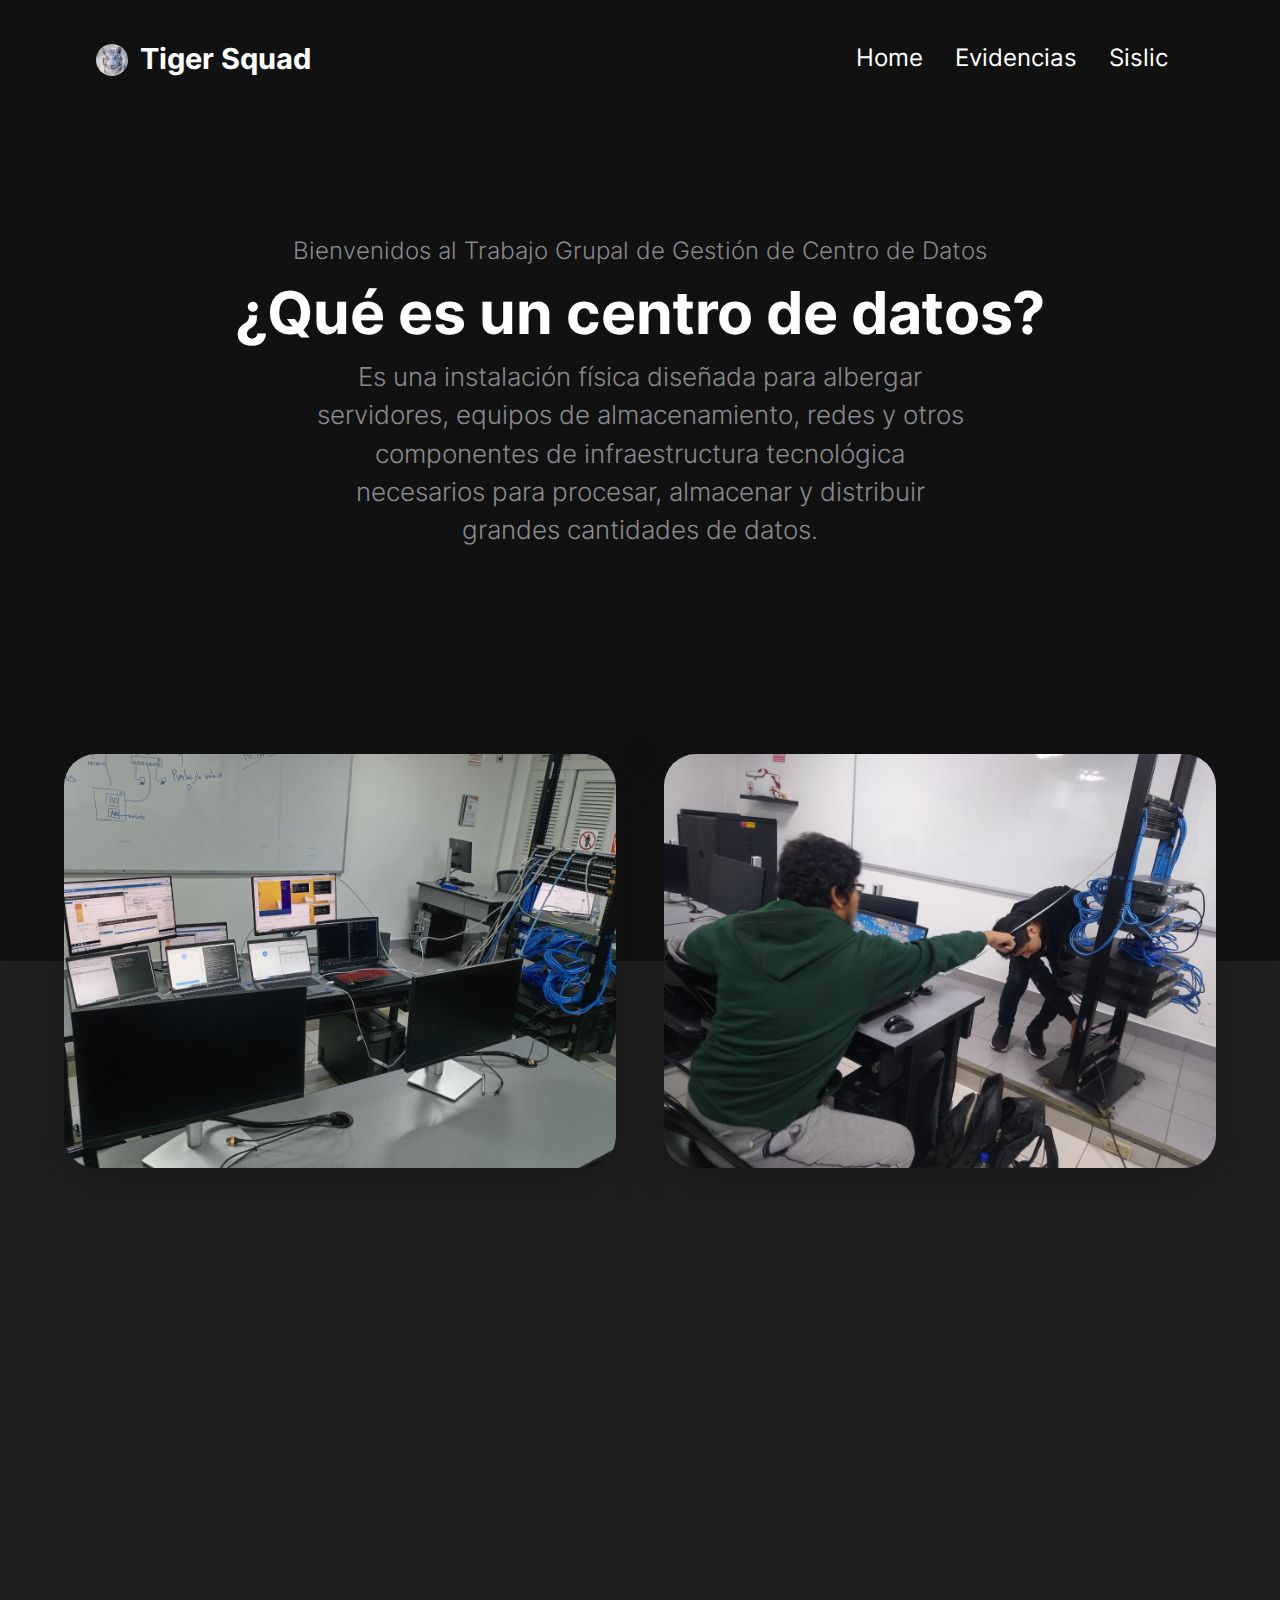
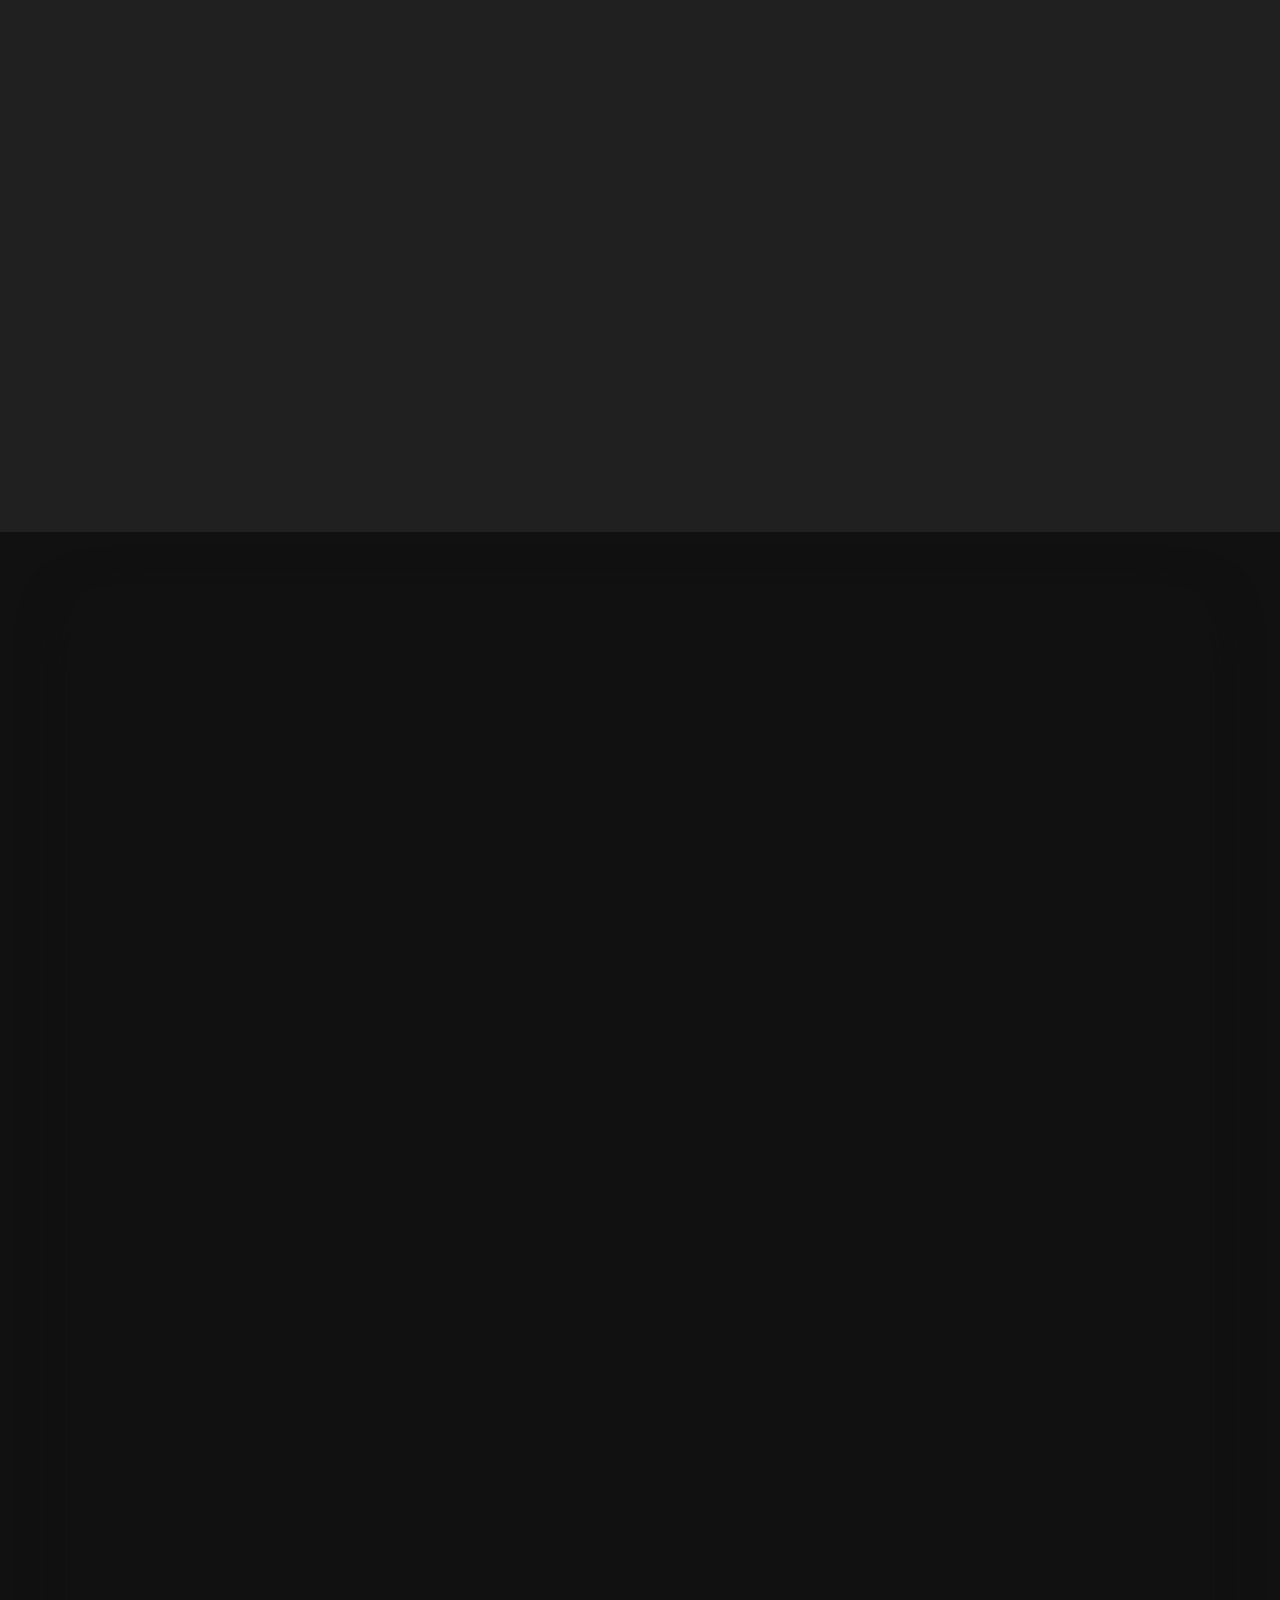
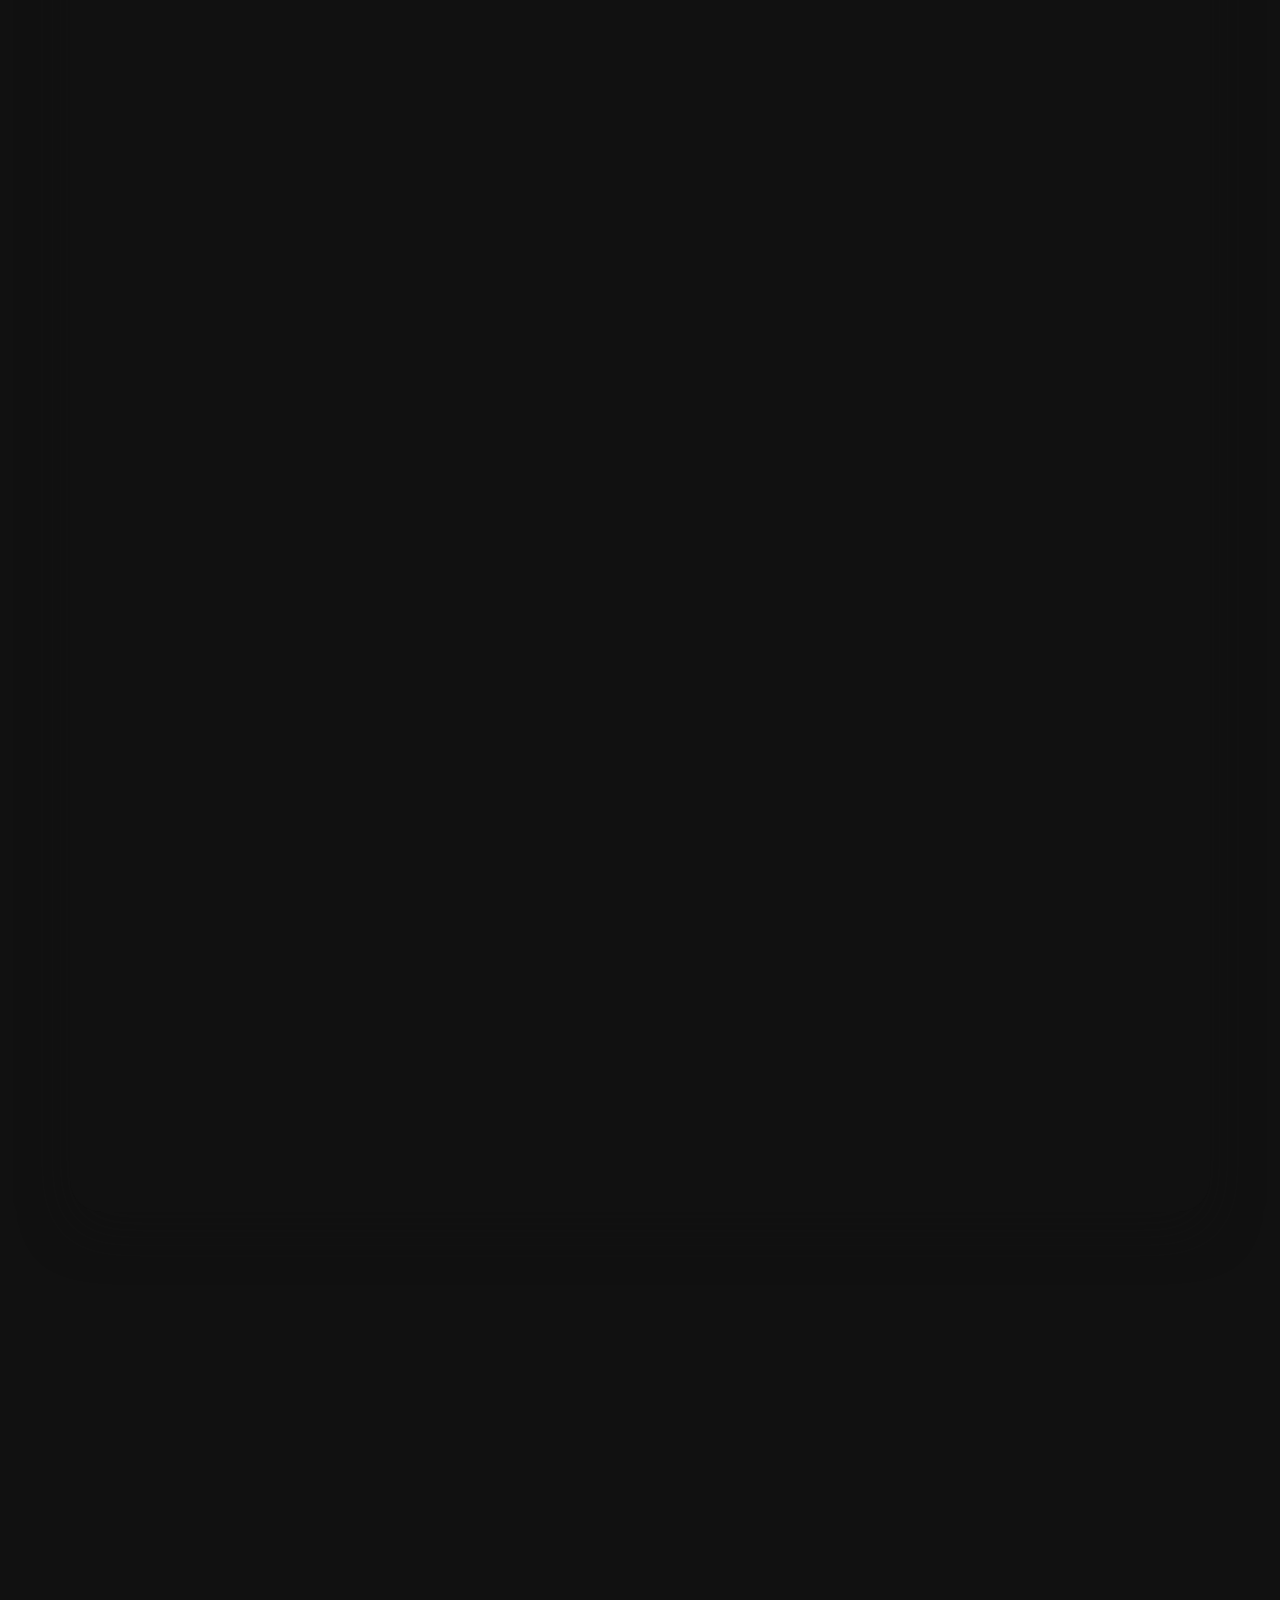
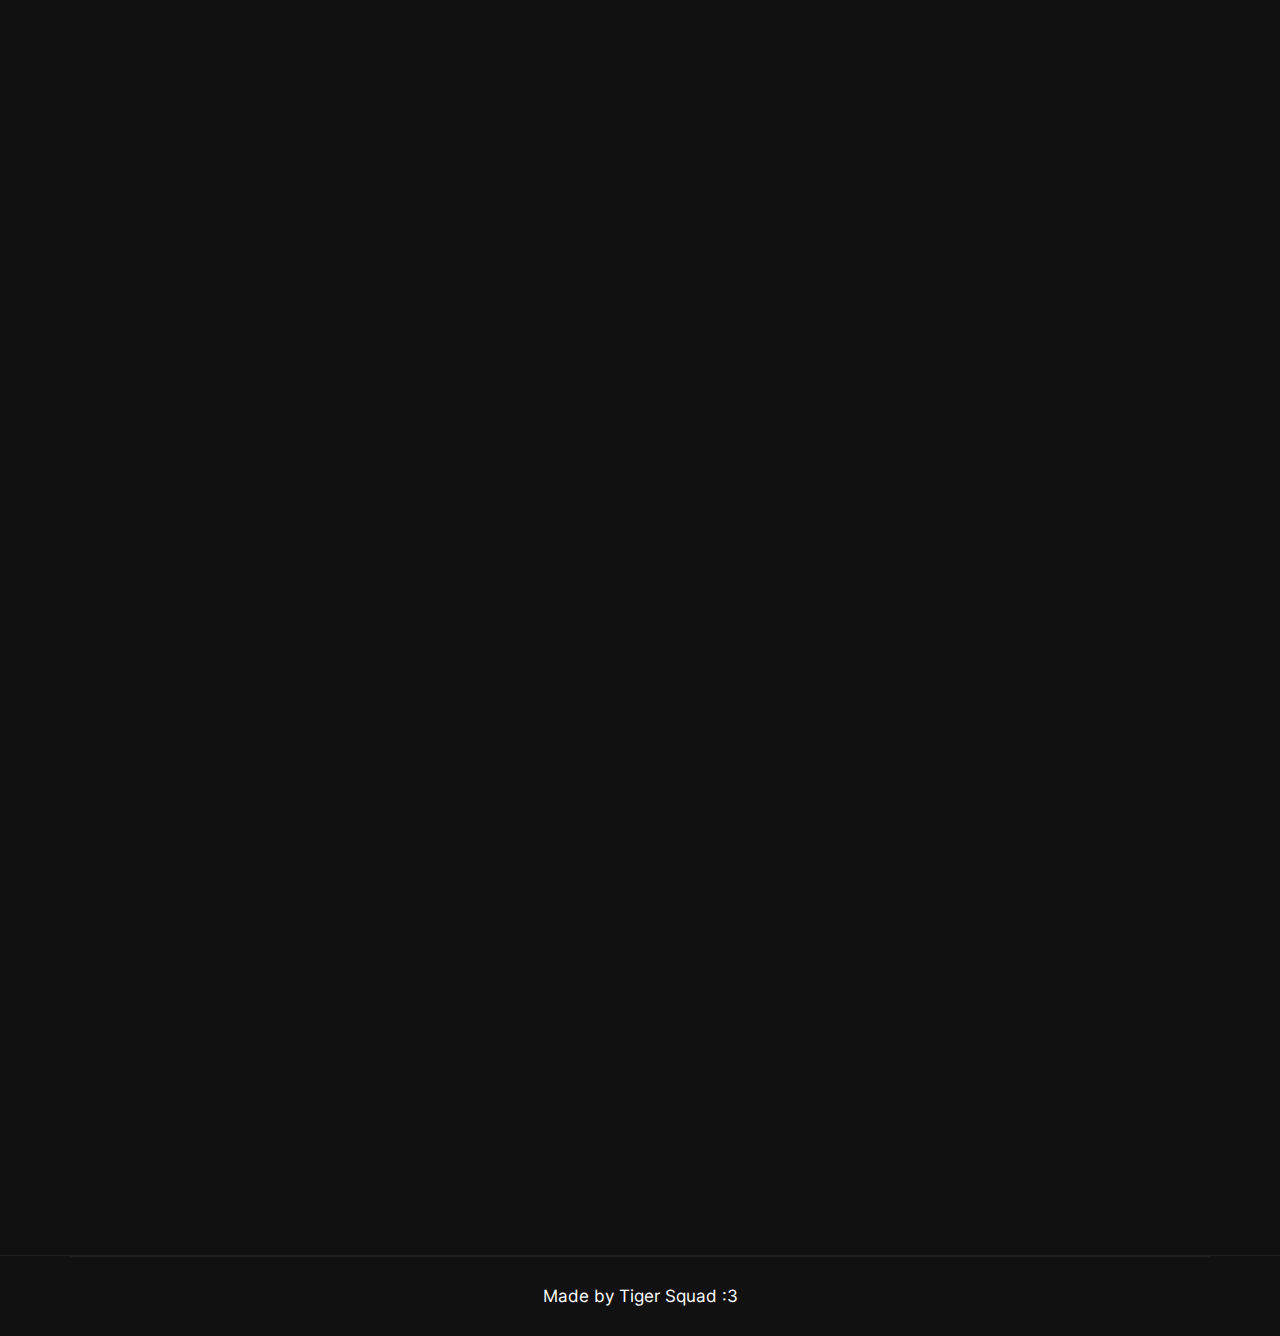
<file: index.html>
<!doctype html>
<html class="h-100" lang="en">

  <head>
      <meta charset="utf-8">
  <meta name="viewport" content="width=device-width,initial-scale=1,shrink-to-fit=no">
  <meta name="description" content="A well made and handcrafted Bootstrap 5 template">
  <link rel="apple-touch-icon" sizes="180x180" href="img/apple-touch-icon.png">
  <link rel="icon" type="image/png" sizes="32x32" href="img/favicon-32x32.png">
  <link rel="icon" type="image/png" sizes="16x16" href="img/favicon-16x16.png">
  <link rel="icon" type="image/png" sizes="96x96" href="img/favicon.png">
  <meta name="author" content="Holger Koenemann">
  <meta name="generator" content="Eleventy v2.0.0">
  <meta name="HandheldFriendly" content="true">
  <title>Tiger Squad</title>
  <link rel="stylesheet" href="css/theme.min.css">

   <style>

/* inter-300 - latin */
@font-face {
  font-family: 'Inter';
  font-style: normal;
  font-weight: 300;
  font-display: swap;
  src: local(''),
       url('fonts/inter-v12-latin-300.woff2') format('woff2'), /* Chrome 26+, Opera 23+, Firefox 39+ */
       url('fonts/inter-v12-latin-300.woff') format('woff'); /* Chrome 6+, Firefox 3.6+, IE 9+, Safari 5.1+ */
}

/* inter-400 - latin */
@font-face {
  font-family: 'Inter';
  font-style: normal;
  font-weight: 400;
  font-display: swap;
  src: local(''),
       url('fonts/inter-v12-latin-regular.woff2') format('woff2'), /* Chrome 26+, Opera 23+, Firefox 39+ */
       url('fonts/inter-v12-latin-regular.woff') format('woff'); /* Chrome 6+, Firefox 3.6+, IE 9+, Safari 5.1+ */
}

@font-face {
  font-family: 'Inter';
  font-style: normal;
  font-weight: 500;
  font-display: swap;
  src: local(''),
       url('fonts/inter-v12-latin-500.woff2') format('woff2'), /* Chrome 26+, Opera 23+, Firefox 39+ */
       url('fonts/inter-v12-latin-500.woff') format('woff'); /* Chrome 6+, Firefox 3.6+, IE 9+, Safari 5.1+ */
}
@font-face {
  font-family: 'Inter';
  font-style: normal;
  font-weight: 700;
  font-display: swap;
  src: local(''),
       url('fonts/inter-v12-latin-700.woff2') format('woff2'), /* Chrome 26+, Opera 23+, Firefox 39+ */
       url('fonts/inter-v12-latin-700.woff') format('woff'); /* Chrome 6+, Firefox 3.6+, IE 9+, Safari 5.1+ */
}

</style>


  </head>

  <body class="bg-black text-white mt-0" data-bs-spy="scroll" data-bs-target="#navScroll">

    <nav id="navScroll" class="navbar navbar-dark bg-black fixed-top px-vw-5" tabindex="0">
  <div class="container">
    <a class="navbar-brand pe-md-4 fs-4 col-12 col-md-auto text-center" href="index.html">
      <img src="img/logo.jpg" style="margin-bottom: 4px;" width="32" height="32" alt="abstract image" class="img-fluid position-relative rounded-5 shadow" alt="">

  <span class="ms-md-1 mt-1 fw-bolder me-md-5">Tiger Squad</span>
</a>

      <ul class="navbar-nav mx-left mb-2 mb-lg-0 list-group list-group-horizontal">
      <li class="nav-item">
  <a class="nav-link fs-5" href="home.html" aria-label="Homepage">
    Home
  </a>
</li>
<li class="nav-item">
  <a class="nav-link fs-5" href="content.html" aria-label="A sample content page">
    Evidencias
  </a>
</li>
<li class="nav-item">
  <a class="nav-link fs-5" href="system.html" aria-label="A system message page">
    Sislic
  </a>
</li>

    </ul>
</div>
</nav>

    <main>
      <div class="w-100 overflow-hidden position-relative bg-black text-white" data-aos="fade">
  <div class="position-absolute w-100 h-100 bg-black opacity-75 top-0 start-0"></div>
  <div class="container py-vh-4 position-relative mt-5 px-vw-5 text-center">
  <div class="row d-flex align-items-center justify-content-center py-vh-5">
    <div class="col-12 col-xl-10">
      <span class="h5 text-secondary fw-lighter">Bienvenidos al Trabajo Grupal de Gestión de Centro de Datos</span>
      <h1 class="display-huge mt-3 mb-3 lh-1">¿Qué es un centro de datos?</h1>
    </div>
    <div class="col-12 col-xl-8">
      <p class="lead text-secondary">Es una instalación física diseñada para albergar servidores, equipos de almacenamiento, redes y otros componentes de infraestructura tecnológica necesarios para procesar, almacenar y distribuir grandes cantidades de datos.</p>
    </div>
    <div class="col-12 text-center">
    </div>
  </div>
</div>

</div>

<div class="w-100 position-relative bg-black text-white bg-cover d-flex align-items-center">
  <div class="container-fluid px-vw-5">
    <div class="position-absolute w-100 h-50 bg-dark bottom-0 start-0"></div>
    <div class="row d-flex align-items-center position-relative justify-content-center px-0 g-5">
      <div class="col-12 col-lg-6">
        <img src="img/home.jpeg" width="2280" height="1732" alt="abstract image" class="img-fluid position-relative rounded-5 shadow" data-aos="fade-up">
      </div>
      <div class="col-12 col-lg-6">
        <img src="img/home_2.jpeg" width="2280" height="1732" alt="abstract image" class="img-fluid position-relative rounded-5 shadow" data-aos="fade-up">
      </div>
    </div>
  </div>
</div>
<div class="bg-dark">
  <div class="container px-vw-5 py-vh-5">
    <div class="row d-flex align-items-center">
      <div class="col-12 col-lg-6 text-lg-end" data-aos="fade-right">
        <img src="img/home_3.jpeg" width="2280" height="1732" alt="abstract image" class="img-fluid position-relative rounded-5 shadow" data-aos="fade-up">
        <img src="img/home_4.jpg" style="margin-top: 80px;" width="2280" height="1732" alt="abstract image" class="img-fluid position-relative rounded-5 shadow" data-aos="fade-up">
      </div>
      
      <div class="col-12 col-lg-5" data-aos="fade-left">
        <h3 class="pt-5">Función principal:</h3>
        <p class="text-secondary">Los centros de datos están diseñados para albergar y administrar los sistemas y equipos necesarios para procesar y almacenar datos. Son el núcleo de la infraestructura tecnológica que respalda operaciones empresariales, servicios en línea, aplicaciones web, servicios en la nube y más.<br> </p>
    <h3 class="border-top border-secondary pt-5 mt-5">Diseño y arquitectura:</h3>
    <p class="text-secondary">Los centros de datos están diseñados con consideraciones especiales para garantizar su funcionamiento óptimo. Esto incluye el diseño de la infraestructura eléctrica, sistemas de enfriamiento, distribución de cableado, gestión de energía, sistemas de seguridad física y protección contra incendios, entre otros aspectos.<br> </p>
      </div>
    </div>
  </div>
</div>

<div class="bg-black py-vh-3">
  <div class="container bg-black px-vw-5 py-vh-3 rounded-5 shadow">

  <div class="row gx-5">
    <div class="col-12 col-md-6">
      <div class="card bg-transparent mb-5" data-aos="zoom-in-up">
        <div class="bg-dark shadow rounded-5 p-0">
          <img src="img/escabilidad.jpg" width="582" height="327" alt="abstract image" class="img-fluid rounded-5 no-bottom-radius" loading="lazy">
          <div class="p-5">
            <h2 class="fw-lighter">Escalable</h2>
            <p class="pb-4 text-secondary">Los centros de datos son el punto central para la conectividad de red. Suelen contar con redes internas de alta velocidad, así como conexiones a proveedores de servicios de Internet para garantizar una conectividad confiable y rápida.</p>
          </div>
        </div>
      </div>

      <div class="card bg-transparent" data-aos="zoom-in-up">
        <div class="bg-dark shadow rounded-5 p-0">
          <img src="img/confiable.jpg" width="582" height="442" alt="abstract image" class="img-fluid rounded-5 no-bottom-radius" loading="lazy">
          <div class="p-5">
            <h2 class="fw-lighter">Confiable</h2>
            <p class="pb-4 text-secondary">Un centro de datos confiable está diseñado para minimizar el tiempo de inactividad no planificado, utilizando fuentes de energía redundantes, sistemas de respaldo de baterías y generadores de energía de emergencia.</p>
          </div>
        </div>
      </div>
    </div>
    <div class="col-12 col-md-6">
      <div class="p-5 pt-0 mt-5" data-aos="fade">
        <span class="h5 text-secondary fw-lighter">Características</span>
        <h2 class="display-4">Entre las características que debe tener un centro de datos</h2>
      </div>
      <div class="card bg-transparent mb-5 mt-5" data-aos="zoom-in-up">
        <div class="bg-dark shadow rounded-5 p-0">
          <img src="img/modularidad.jpg" width="582" height="390" alt="abstract image" class="img-fluid rounded-5 no-bottom-radius" loading="lazy">
          <div class="p-5">
            <h2 class="fw-lighter">Modular</h2>
            <p class="pb-4 text-secondary">La modularidad se refiere a la capacidad de dividir y organizar un centro de datos en módulos más pequeños y manejables. Esto permite una mayor flexibilidad y facilidad para realizar actualizaciones, cambios o reparaciones en secciones específicas sin afectar la funcionalidad de todo el centro de datos.</p>
          </div>
        </div>
      </div>

      <div class="card bg-transparent" data-aos="zoom-in-up">
        <div class="bg-dark shadow rounded-5 p-0">
          <img src="img/ordenado.jpg" width="582" height="327" alt="abstract image" class="img-fluid rounded-5 no-bottom-radius" loading="lazy">
          <div class="p-5">
            <h2 class="fw-lighter">Ordenado</h2>
            <p class="pb-4 text-secondary">Un centro de datos ordenado tiene un diseño lógico y limpio, con una gestión adecuada de cables y una disposición estructurada de los componentes. Esto no solo facilita la identificación y el acceso rápido a los equipos, sino que también mejora el flujo de aire y la eficiencia del sistema de enfriamiento.</p>
          </div>
        </div>
      </div>
    </div>
  </div>

</div>

</div>


<div class="container-fluid px-vw-5 position-relative" data-aos="fade">
<div class="position-absolute w-100 h-50 bg-black top-0 start-0"></div>
<div class="position-relative py-vh-5 bg-cover bg-center rounded-5" style="background-image: url(img/webp/abstract12.webp)">
  <div class="container bg-black px-vw-5 py-vh-3 rounded-5 shadow">
  <div class="row d-flex align-items-center">

  <div class="col-6 d-flex align-items-center bg-dark shadow rounded-5 p-0" data-aos="zoom-in-up">
    <div class="row d-flex justify-content-center">
      <div class="col-12" style="text-align: center;">
    <img src="img/home_5.jpeg" width="384" height="457" alt="our CEO with some nice numbers" class="img-fluid rounded-5" loading="lazy">
  </div>
  <div class="col-12 col-lg-10 col-xl-8 text-center my-5">
    <p class="lead border-bottom pb-4 border-secondary">Los niveles TIER son una serie de estándares definidos por el Uptime Institute para evaluar y clasificar la confiabilidad y la disponibilidad de un centro de datos. Estos niveles TIER proporcionan una forma de medir y comparar la infraestructura de un centro de datos en términos de su capacidad para mantener la operación continua y minimizar el tiempo de inactividad no planificado.
    </p>
    <a href="https://www.tier4.com.mx/como-disenar-y-construir-un-centro-de-datos/#" class="link-fancy link-fancy-light" target="_blank">Página Tier4</a>
</div>
</div>
</div>
  <div class="col-5 offset-1">
    <h2 class="display-huge fw-bolder" data-aos="zoom-in-left">Tier I</h2>
<p class="h4 fw-lighter text-secondary">
  Garantiza un 99.671% de disponibilidad. Está orientado a entornos pequeños como oficinas.
</p>

<h2 class="display-huge fw-bolder border-top border-secondary pt-5 mt-5" data-aos="zoom-in-left">Tier II</h2>
<p class="h4 fw-lighter text-secondary">
  Garantiza un 99.971% de disponibilidad. Esto implica una mejor protección frente a interrupciones críticas.
</p>
<h2 class="display-huge fw-bolder border-top border-secondary pt-5 mt-5" data-aos="zoom-in-left">Tier III</h2>
<p class="h4 fw-lighter text-secondary">
  Garantiza un 99.982% de disponibilidad. Cuenta con componentes redundantes.
</p>
<h2 class="display-huge fw-bolder border-top border-secondary pt-5 mt-5" data-aos="zoom-in-left">Tier IV</h2>
<p class="h4 fw-lighter text-secondary">
  Garantiza un 99.995% de disponibilidad. Permite hacer labores de mantenimiento y reparación sin necesidad de detener el servicio.
</p>
</div>
  </div>
</div>

</div>
</div>


    </main>

<footer class="bg-black border-top border-dark" style="margin-top: 30px;">
  <div class="container text-center small py-vh-2 border-top border-dark">Made by Tiger Squad :3
  </div>
</footer>








<script src="js/bootstrap.bundle.min.js"></script>
<script src="js/aos.js"></script>
<script>
AOS.init({
 duration: 800, // values from 0 to 3000, with step 50ms
});
</script>
<script>
  let scrollpos = window.scrollY
  const header = document.querySelector(".navbar")
  const header_height = header.offsetHeight

  const add_class_on_scroll = () => header.classList.add("scrolled", "shadow-sm")
  const remove_class_on_scroll = () => header.classList.remove("scrolled", "shadow-sm")

  window.addEventListener('scroll', function() {
    scrollpos = window.scrollY;

    if (scrollpos >= header_height) { add_class_on_scroll() }
    else { remove_class_on_scroll() }

    console.log(scrollpos)
  })
</script>

  </body>
</html>
</file>
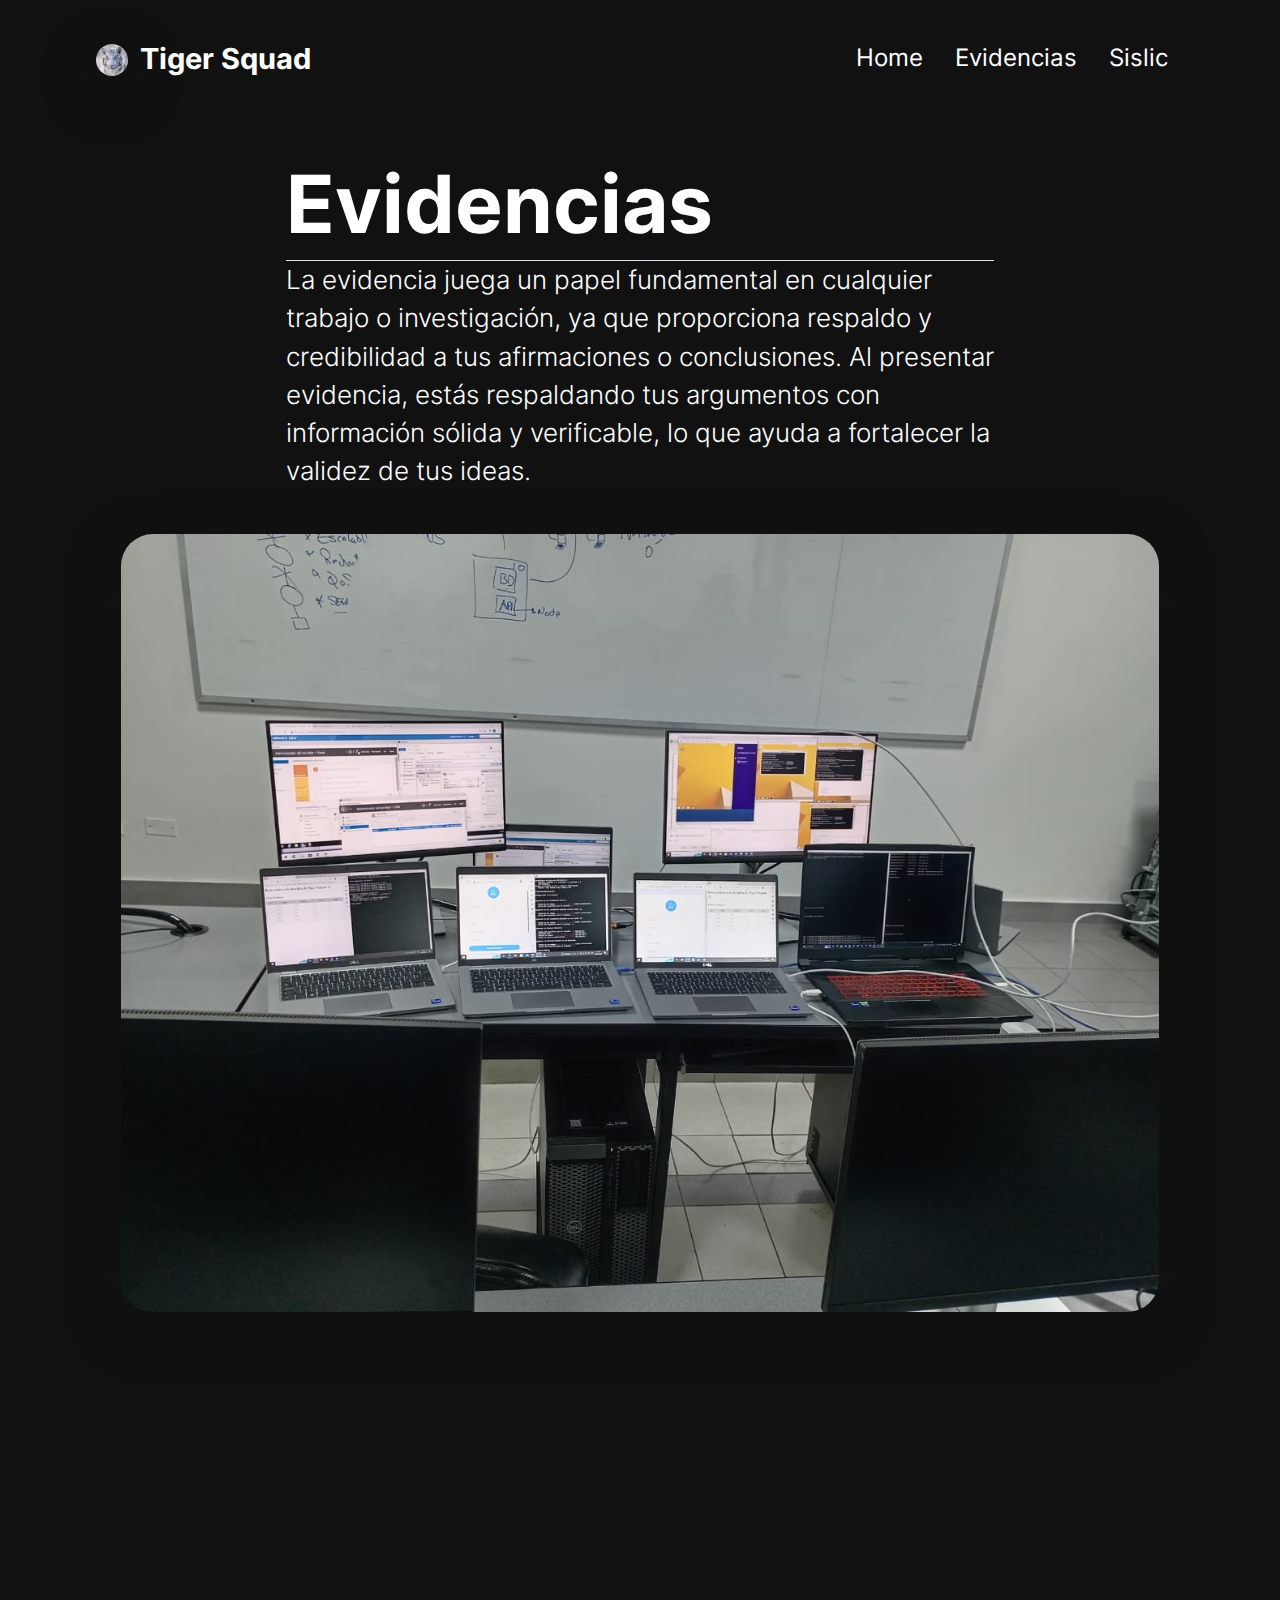
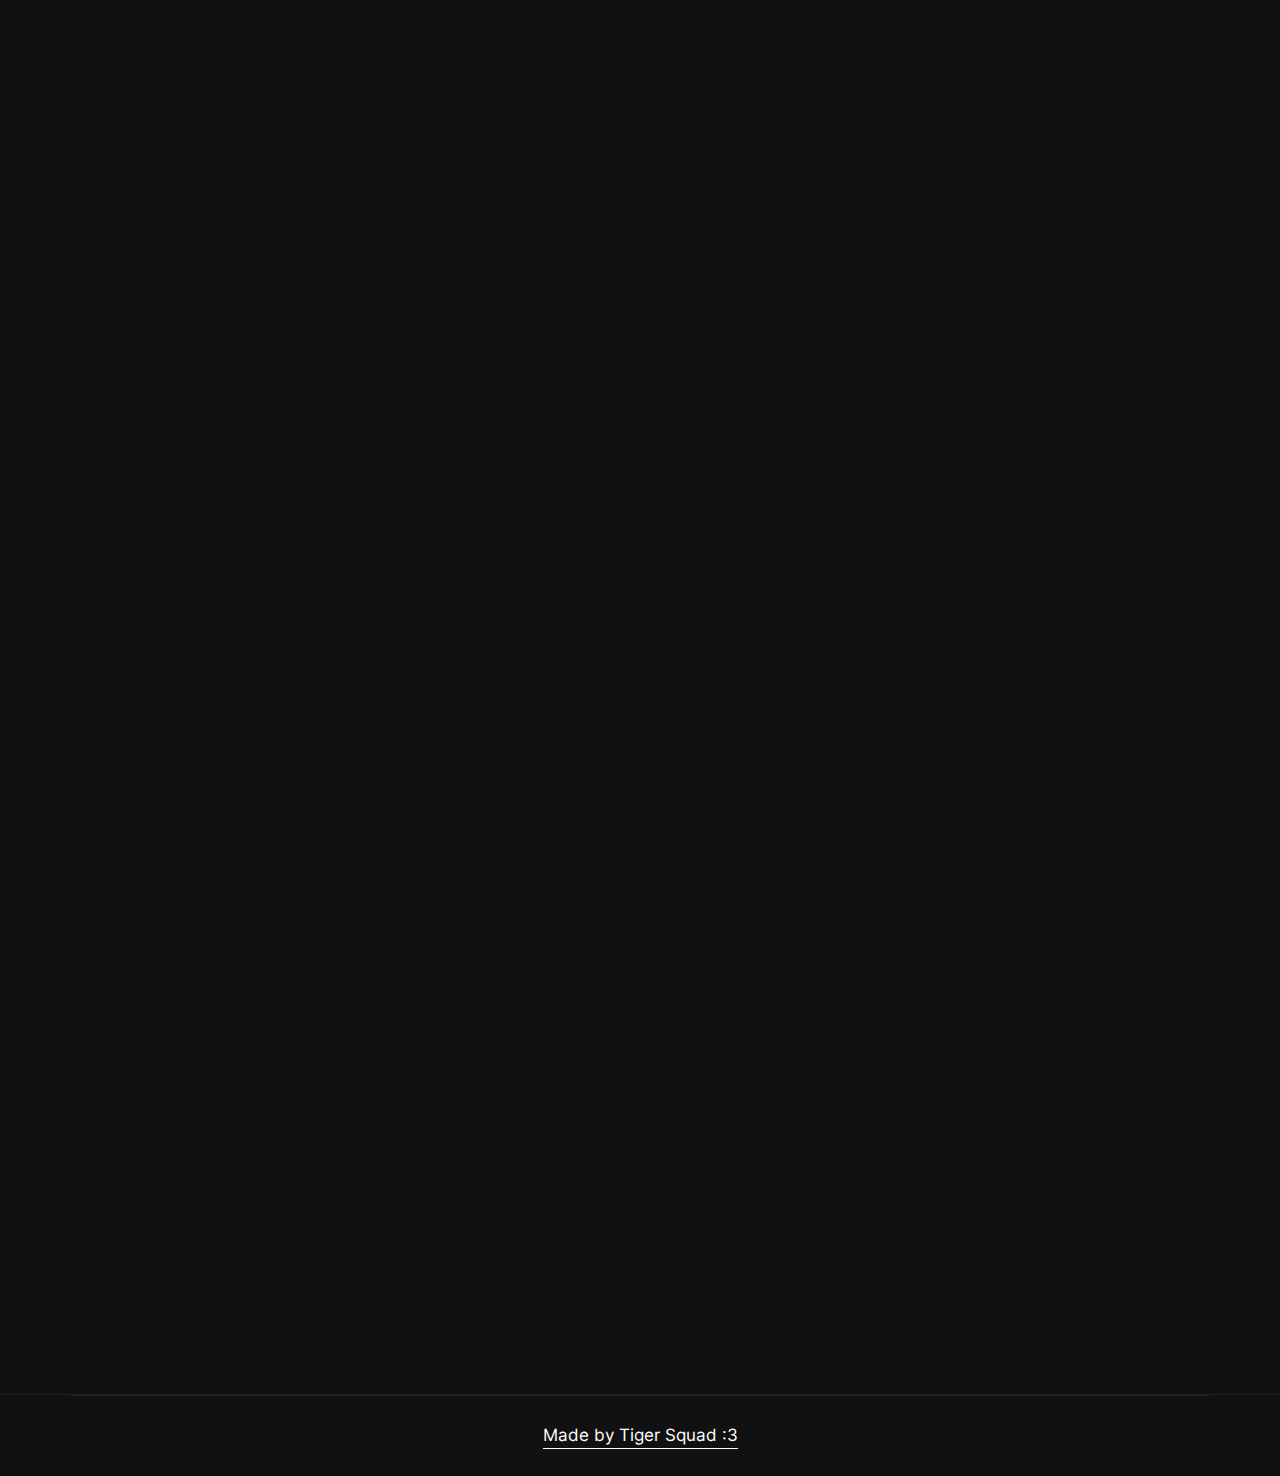
<file: content.html>
<!doctype html>
<html class="h-100" lang="en">

  <head>
      <meta charset="utf-8">
  <meta name="viewport" content="width=device-width,initial-scale=1,shrink-to-fit=no">
  <meta name="description" content="A well made and handcrafted Bootstrap 5 template">
  <link rel="apple-touch-icon" sizes="180x180" href="img/apple-touch-icon.png">
  <link rel="icon" type="image/png" sizes="32x32" href="img/favicon-32x32.png">
  <link rel="icon" type="image/png" sizes="16x16" href="img/favicon-16x16.png">
  <link rel="icon" type="image/png" sizes="96x96" href="img/favicon.png">
  <meta name="author" content="Holger Koenemann">
  <meta name="generator" content="Eleventy v2.0.0">
  <meta name="HandheldFriendly" content="true">
  <title>About</title>
  <link rel="stylesheet" href="css/theme.min.css">

   <style>

/* inter-300 - latin */
@font-face {
  font-family: 'Inter';
  font-style: normal;
  font-weight: 300;
  font-display: swap;
  src: local(''),
       url('fonts/inter-v12-latin-300.woff2') format('woff2'), /* Chrome 26+, Opera 23+, Firefox 39+ */
       url('fonts/inter-v12-latin-300.woff') format('woff'); /* Chrome 6+, Firefox 3.6+, IE 9+, Safari 5.1+ */
}

/* inter-400 - latin */
@font-face {
  font-family: 'Inter';
  font-style: normal;
  font-weight: 400;
  font-display: swap;
  src: local(''),
       url('fonts/inter-v12-latin-regular.woff2') format('woff2'), /* Chrome 26+, Opera 23+, Firefox 39+ */
       url('fonts/inter-v12-latin-regular.woff') format('woff'); /* Chrome 6+, Firefox 3.6+, IE 9+, Safari 5.1+ */
}

@font-face {
  font-family: 'Inter';
  font-style: normal;
  font-weight: 500;
  font-display: swap;
  src: local(''),
       url('fonts/inter-v12-latin-500.woff2') format('woff2'), /* Chrome 26+, Opera 23+, Firefox 39+ */
       url('fonts/inter-v12-latin-500.woff') format('woff'); /* Chrome 6+, Firefox 3.6+, IE 9+, Safari 5.1+ */
}
@font-face {
  font-family: 'Inter';
  font-style: normal;
  font-weight: 700;
  font-display: swap;
  src: local(''),
       url('fonts/inter-v12-latin-700.woff2') format('woff2'), /* Chrome 26+, Opera 23+, Firefox 39+ */
       url('fonts/inter-v12-latin-700.woff') format('woff'); /* Chrome 6+, Firefox 3.6+, IE 9+, Safari 5.1+ */
}

</style>


  </head>

  <body class="bg-black text-white mt-0" data-bs-spy="scroll" data-bs-target="#navScroll">

  <nav id="navScroll" class="navbar navbar-dark bg-black fixed-top px-vw-5" tabindex="0">
    <div class="container">
      <a class="navbar-brand pe-md-4 fs-4 col-12 col-md-auto text-center" href="index.html">
        <img src="img/logo.jpg" style="margin-bottom: 4px;" width="32" height="32" alt="abstract image" class="img-fluid position-relative rounded-5 shadow" alt="">
    
      <span class="ms-md-1 mt-1 fw-bolder me-md-5">Tiger Squad</span>
    </a>
    
          <ul class="navbar-nav mx-left mb-2 mb-lg-0 list-group list-group-horizontal">
          <li class="nav-item">
      <a class="nav-link fs-5" href="index.html" aria-label="Homepage">
        Home
      </a>
    </li>
    <li class="nav-item">
      <a class="nav-link fs-5" href="content.html" aria-label="A sample content page">
        Evidencias
      </a>
    </li>
    <li class="nav-item">
      <a class="nav-link fs-5" href="#" aria-label="A system message page">
        Sislic
      </a>
    </li>
    
        </ul>
    </div>
  </nav>

    <main>
      <div class="container">
  <div class="row d-flex justify-content-center py-vh-5 pb-0">
    <div class="col-12 col-lg-10 col-xl-8">
      <div class="row">
        <div class="col-12 mt-5">
          <h1 class="display-1 fw-bold">Evidencias</h1>
          <p class="lead border-top pt-2 mt-2" data-aos="fade-up">La evidencia juega un papel fundamental en cualquier trabajo o investigación, ya que
            proporciona respaldo y credibilidad a tus afirmaciones o conclusiones. Al presentar
            evidencia, estás respaldando tus argumentos con información sólida y verificable, lo que
            ayuda a fortalecer la validez de tus ideas.
          </p>
        </div>
      </div>
    </div>
    <div class="row">
      <div class="col-12 py-vh-2">
      <img src="img/evidencias/evidencia1.jpeg" width="1446" height="982" alt="abstract image" class="img-fluid position-relative rounded-5 shadow" data-aos="zoom-up">
    </div>
    </div>
    <div class="col-12 col-lg-10 col-xl-8">
      <div class="row d-flex align-items-start" data-aos="fade-right">
        <div class="col-12 col-lg-5">
          <h2 class="h3 mt-5 border-top pt-3">01. Iniciamos</h2>
          <p class="text-secondary">Se completo correctamente la segunda parte de los servidores: Servidor de Base de Datos
y Servidor de Aplicaciones.</p>
        </div>
        <div class="col-12 col-lg-6 offset-lg-1 bg-gray-900 p-0 mt-5">
          <div class="card bg-dark text-white rounded-5 shadow m-0">
            <img src="img/home_2.jpeg" class="card-img img-fluid rounded-5 shadow" alt="Card image">
            <div class="card-img-overlay">
             
            </div>
          </div>
            
        </div>
      </div>

      <div class="row d-flex align-items-start" data-aos="fade-right">
        <div class="col-12 col-lg-5">
          <h2 class="h3 mt-5 border-top pt-5">02. Parte dos</h2>
          <p class="text-secondary">Se completo correctamente la segunda parte de los servidores: Servidor de Base de Datos
            y Servidor de Aplicaciones.</p>
        </div>
        <div class="col-12 col-lg-6 offset-lg-1 bg-gray-900 p-0 mt-5">
          <div class="card bg-dark text-white rounded-5 shadow m-0">
            <img src="img/evidencias/evidencia11.jpeg" class="card-img img-fluid rounded-5 shadow" alt="Card image">
            <div class="card-img-overlay">
             
            </div>
          </div>
            
        </div>
      </div>
      <div class="row d-flex align-items-start" data-aos="fade-right">
        <div class="col-12 col-lg-5">
          <h2 class="h3 mt-5 border-top pt-5">03. Parte tres
          </h2>
          <p class="text-secondary">Se completo la tercera parte de las máquinas virtuales con sus respectivas VLANs y les
            llegaba toda la información de los cinco servidores</p>
        </div>
        <div class="col-12 col-lg-6 offset-lg-1 bg-gray-900 p-0 mt-5">
          <div class="card bg-dark text-white rounded-5 shadow m-0">
            <img src="img/evidencias/evidencia5.jpeg" class="card-img img-fluid rounded-5 shadow" alt="Card image">
            <div class="card-img-overlay">
             
            </div>
          </div>
            
        </div>
      </div>
      <div class="row d-flex align-items-start" data-aos="fade-right">
        <div class="col-12 col-lg-5">
          <h2 class="h3 mt-5 border-top pt-5">04. Resultado</h2>
          <p class="text-secondary">Resultado final de nuestro centro de datos (Tiger Squad )</p>
        </div>
        <div class="col-12 col-lg-6 offset-lg-1 bg-gray-900 p-0 mt-5">
          <div class="card bg-dark text-white rounded-5 shadow m-0">
            <img src="img/evidencias/evidencia1.jpeg" class="card-img img-fluid rounded-5 shadow" alt="Card image">
            <div class="card-img-overlay">
             
            </div>
          </div>
            
        </div>
      </div>


    </div>
  </div>
  <div class="row d-flex align-items-start justify-content-center py-vh-3 text-muted" data-aos="fade">
      <div class="col-12 col-lg-10 col-xl-9">
      <div class="p-5 small bg-gray-900">
      <p>Un centro de datos es una instalación física diseñada para alojar sistemas informáticos y equipos de almacenamiento, procesamiento y distribución de datos. Es el lugar donde se almacenan, administran y procesan grandes cantidades de información y aplicaciones para empresas, organizaciones y servicios en línea.</p>
    </div>
    </div>
  </div>
</div>

    </main>

    <footer class="bg-black border-top border-dark">
  <div class="container text-center small py-vh-2 border-top border-dark">
    <a href="" class="link-fancy link-fancy-light" target="_blank">Made by Tiger Squad :3</a>
  </div>
</footer>








<script src="js/bootstrap.bundle.min.js"></script>
<script src="js/aos.js"></script>
<script>
AOS.init({
 duration: 800, // values from 0 to 3000, with step 50ms
});
</script>
<script>
  let scrollpos = window.scrollY
  const header = document.querySelector(".navbar")
  const header_height = header.offsetHeight

  const add_class_on_scroll = () => header.classList.add("scrolled", "shadow-sm")
  const remove_class_on_scroll = () => header.classList.remove("scrolled", "shadow-sm")

  window.addEventListener('scroll', function() {
    scrollpos = window.scrollY;

    if (scrollpos >= header_height) { add_class_on_scroll() }
    else { remove_class_on_scroll() }

    console.log(scrollpos)
  })
</script>

  </body>
</html>
</file>
<file: css/theme.min.css>
/*!
   * Bootstrap  v5.2.1 (https://getbootstrap.com/)
   * Copyright 2011-2022 The Bootstrap Authors
   * Copyright 2011-2022 Twitter, Inc.
   * Licensed under MIT (https://github.com/twbs/bootstrap/blob/main/LICENSE)
   */:root{--bs-blue:#1717e5;--bs-indigo:#6610f2;--bs-purple:#6f42c1;--bs-pink:#d63384;--bs-red:#dc3545;--bs-orange:#fd7e14;--bs-yellow:#ffc107;--bs-green:#198754;--bs-teal:#20c997;--bs-cyan:#0dcaf0;--bs-white:#fff;--bs-gray:#8a8a8e;--bs-gray-dark:#343a40;--bs-gray-100:#f8f9fa;--bs-gray-200:#e9ecef;--bs-gray-300:#dee2e6;--bs-gray-400:#ced4da;--bs-gray-500:#adb5bd;--bs-gray-600:#8a8a8e;--bs-gray-700:#495057;--bs-gray-800:#343a40;--bs-gray-900:#202020;--bs-primary:#1717e5;--bs-secondary:#8a8a8e;--bs-success:#198754;--bs-info:#0dcaf0;--bs-warning:#ffc107;--bs-danger:#dc3545;--bs-light:#f8f9fa;--bs-dark:#202020;--bs-primary-rgb:23,23,229;--bs-secondary-rgb:138,138,142;--bs-success-rgb:25,135,84;--bs-info-rgb:13,202,240;--bs-warning-rgb:255,193,7;--bs-danger-rgb:220,53,69;--bs-light-rgb:248,249,250;--bs-dark-rgb:32,32,32;--bs-white-rgb:255,255,255;--bs-black-rgb:17,17,17;--bs-body-color-rgb:32,32,32;--bs-body-bg-rgb:255,255,255;--bs-font-sans-serif:"Inter",system-ui,-apple-system,"Segoe UI",Roboto,"Helvetica Neue",Arial,"Noto Sans",sans-serif,"Apple Color Emoji","Segoe UI Emoji","Segoe UI Symbol","Noto Color Emoji";--bs-font-monospace:SFMono-Regular,Menlo,Monaco,Consolas,"Liberation Mono","Courier New",monospace;--bs-gradient:linear-gradient(180deg, rgba(255, 255, 255, 0.15), rgba(255, 255, 255, 0));--bs-body-font-family:var(--bs-font-sans-serif);--bs-body-font-size:1.2rem;--bs-body-font-weight:400;--bs-body-line-height:1.5;--bs-body-color:#202020;--bs-body-bg:#fff;--bs-border-width:1px;--bs-border-style:solid;--bs-border-color:#dee2e6;--bs-border-color-translucent:rgba(17, 17, 17, 0.175);--bs-border-radius:0.375rem;--bs-border-radius-sm:0.25rem;--bs-border-radius-lg:0.5rem;--bs-border-radius-xl:1rem;--bs-border-radius-2xl:2rem;--bs-border-radius-pill:50rem;--bs-link-color:#1717e5;--bs-link-hover-color:#1212b7;--bs-code-color:#d63384;--bs-highlight-bg:#fff3cd}*,::after,::before{box-sizing:border-box}@media (prefers-reduced-motion:no-preference){:root{scroll-behavior:smooth}}body{margin:0;font-family:var(--bs-body-font-family);font-size:var(--bs-body-font-size);font-weight:var(--bs-body-font-weight);line-height:var(--bs-body-line-height);color:var(--bs-body-color);text-align:var(--bs-body-text-align);background-color:var(--bs-body-bg);-webkit-text-size-adjust:100%;-webkit-tap-highlight-color:rgba(17,17,17,0)}.h1,.h2,.h3,.h4,.h5,.h6,h1,h2,h3,h4,h5,h6{margin-top:0;margin-bottom:.5rem;font-weight:500;line-height:1.2}.h1,h1{font-size:calc(1.425rem + 2.1vw)}@media (min-width:1200px){.h1,h1{font-size:3rem}}.h2,h2{font-size:calc(1.365rem + 1.38vw)}@media (min-width:1200px){.h2,h2{font-size:2.4rem}}.h3,h3{font-size:calc(1.335rem + 1.02vw)}@media (min-width:1200px){.h3,h3{font-size:2.1rem}}.h4,h4{font-size:calc(1.305rem + .66vw)}@media (min-width:1200px){.h4,h4{font-size:1.8rem}}.h5,h5{font-size:calc(1.275rem + .3vw)}@media (min-width:1200px){.h5,h5{font-size:1.5rem}}.h6,h6{font-size:1.2rem}p{margin-top:0;margin-bottom:1rem}address{margin-bottom:1rem;font-style:normal;line-height:inherit}ul{padding-left:2rem}ul{margin-top:0;margin-bottom:1rem}ul ul{margin-bottom:0}strong{font-weight:bolder}.small,small{font-size:.875em}a{color:var(--bs-link-color);text-decoration:underline}a:hover{color:var(--bs-link-hover-color)}a:not([href]):not([class]),a:not([href]):not([class]):hover{color:inherit;text-decoration:none}img,svg{vertical-align:middle}label{display:inline-block}button{border-radius:0}button:focus:not(:focus-visible){outline:0}button,input{margin:0;font-family:inherit;font-size:inherit;line-height:inherit}button{text-transform:none}[type=button],[type=submit],button{-webkit-appearance:button}[type=button]:not(:disabled),[type=submit]:not(:disabled),button:not(:disabled){cursor:pointer}::-moz-focus-inner{padding:0;border-style:none}::-webkit-datetime-edit-day-field,::-webkit-datetime-edit-fields-wrapper,::-webkit-datetime-edit-hour-field,::-webkit-datetime-edit-minute,::-webkit-datetime-edit-month-field,::-webkit-datetime-edit-text,::-webkit-datetime-edit-year-field{padding:0}::-webkit-inner-spin-button{height:auto}::-webkit-search-decoration{-webkit-appearance:none}::-webkit-color-swatch-wrapper{padding:0}::file-selector-button{font:inherit;-webkit-appearance:button}.lead{font-size:calc(1.2846rem + .4152vw);font-weight:300}@media (min-width:1200px){.lead{font-size:1.596rem}}.display-1{font-size:calc(1.625rem + 4.5vw);font-weight:300;line-height:1.2}@media (min-width:1200px){.display-1{font-size:5rem}}.display-4{font-size:calc(1.475rem + 2.7vw);font-weight:300;line-height:1.2}@media (min-width:1200px){.display-4{font-size:3.5rem}}.img-fluid{max-width:100%;height:auto}.container,.container-fluid{--bs-gutter-x:4vw;--bs-gutter-y:0;width:100%;padding-right:calc(var(--bs-gutter-x) * .5);padding-left:calc(var(--bs-gutter-x) * .5);margin-right:auto;margin-left:auto}@media (min-width:576px){.container{max-width:540px}}@media (min-width:768px){.container{max-width:720px}}@media (min-width:992px){.container{max-width:960px}}@media (min-width:1200px){.container{max-width:1140px}}@media (min-width:1680px){.container{max-width:1600px}}.row{--bs-gutter-x:4vw;--bs-gutter-y:0;display:flex;flex-wrap:wrap;margin-top:calc(-1 * var(--bs-gutter-y));margin-right:calc(-.5 * var(--bs-gutter-x));margin-left:calc(-.5 * var(--bs-gutter-x))}.row>*{flex-shrink:0;width:100%;max-width:100%;padding-right:calc(var(--bs-gutter-x) * .5);padding-left:calc(var(--bs-gutter-x) * .5);margin-top:var(--bs-gutter-y)}.col{flex:1 0 0%}.col-5{flex:0 0 auto;width:41.66667%}.col-6{flex:0 0 auto;width:50%}.col-12{flex:0 0 auto;width:100%}.offset-1{margin-left:8.33333%}.g-5,.gx-5{--bs-gutter-x:3rem}.g-5{--bs-gutter-y:3rem}@media (min-width:768px){.col-md-auto{flex:0 0 auto;width:auto}.col-md-5{flex:0 0 auto;width:41.66667%}.col-md-6{flex:0 0 auto;width:50%}.col-md-7{flex:0 0 auto;width:58.33333%}}@media (min-width:992px){.col-lg-3{flex:0 0 auto;width:25%}.col-lg-4{flex:0 0 auto;width:33.33333%}.col-lg-5{flex:0 0 auto;width:41.66667%}.col-lg-6{flex:0 0 auto;width:50%}.col-lg-7{flex:0 0 auto;width:58.33333%}.col-lg-10{flex:0 0 auto;width:83.33333%}.offset-lg-1{margin-left:8.33333%}}@media (min-width:1200px){.col-xl-5{flex:0 0 auto;width:41.66667%}.col-xl-7{flex:0 0 auto;width:58.33333%}.col-xl-8{flex:0 0 auto;width:66.66667%}.col-xl-9{flex:0 0 auto;width:75%}.col-xl-10{flex:0 0 auto;width:83.33333%}}.form-label{margin-bottom:.5rem}.form-text{margin-top:.25rem;font-size:.875em;color:#8a8a8e}.form-control{display:block;width:100%;padding:.375rem .75rem;font-size:1.2rem;font-weight:400;line-height:1.5;color:#202020;background-color:#fff;background-clip:padding-box;border:1px solid #ced4da;appearance:none;border-radius:.375rem;transition:border-color .15s ease-in-out,box-shadow .15s ease-in-out}@media (prefers-reduced-motion:reduce){.form-control{transition:none}}.form-control:focus{color:#202020;background-color:#fff;border-color:#8b8bf2;outline:0;box-shadow:0 0 0 .25rem rgba(23,23,229,.25)}.form-control::-webkit-date-and-time-value{height:1.5em}.form-control::placeholder{color:#8a8a8e;opacity:1}.form-control:disabled{background-color:#e9ecef;opacity:1}.form-control::file-selector-button{padding:.375rem .75rem;margin:-.375rem -.75rem;margin-inline-end:.75rem;color:#202020;background-color:#e9ecef;pointer-events:none;border-color:inherit;border-style:solid;border-width:0;border-inline-end-width:1px;border-radius:0;transition:color .15s ease-in-out,background-color .15s ease-in-out,border-color .15s ease-in-out,box-shadow .15s ease-in-out}@media (prefers-reduced-motion:reduce){.form-control::file-selector-button{transition:none}}.form-control:hover:not(:disabled):not([readonly])::file-selector-button{background-color:#dde0e3}.form-control-lg{min-height:calc(1.5em + 1rem + 2px);padding:.5rem 1rem;font-size:calc(1.275rem + .3vw);border-radius:.5rem}@media (min-width:1200px){.form-control-lg{font-size:1.5rem}}.form-control-lg::file-selector-button{padding:.5rem 1rem;margin:-.5rem -1rem;margin-inline-end:1rem}.form-check{display:block;min-height:1.8rem;padding-left:1.5em;margin-bottom:.125rem}.form-check .form-check-input{float:left;margin-left:-1.5em}.form-check-input{width:1em;height:1em;margin-top:.25em;vertical-align:top;background-color:#fff;background-repeat:no-repeat;background-position:center;background-size:contain;border:1px solid rgba(17,17,17,.25);appearance:none;print-color-adjust:exact}.form-check-input[type=checkbox]{border-radius:.25em}.form-check-input:active{filter:brightness(90%)}.form-check-input:focus{border-color:#8b8bf2;outline:0;box-shadow:0 0 0 .25rem rgba(23,23,229,.25)}.form-check-input:checked{background-color:#1717e5;border-color:#1717e5}.form-check-input:checked[type=checkbox]{background-image:url("data:image/svg+xml,%3csvg xmlns='http://www.w3.org/2000/svg' viewBox='0 0 20 20'%3e%3cpath fill='none' stroke='%23fff' stroke-linecap='round' stroke-linejoin='round' stroke-width='3' d='m6 10 3 3 6-6'/%3e%3c/svg%3e")}.form-check-input[type=checkbox]:indeterminate{background-color:#1717e5;border-color:#1717e5;background-image:url("data:image/svg+xml,%3csvg xmlns='http://www.w3.org/2000/svg' viewBox='0 0 20 20'%3e%3cpath fill='none' stroke='%23fff' stroke-linecap='round' stroke-linejoin='round' stroke-width='3' d='M6 10h8'/%3e%3c/svg%3e")}.form-check-input:disabled{pointer-events:none;filter:none;opacity:.5}.form-check-input:disabled~.form-check-label{cursor:default;opacity:.5}.btn{--bs-btn-padding-x:0.75rem;--bs-btn-padding-y:0.375rem;--bs-btn-font-size:1.2rem;--bs-btn-font-weight:400;--bs-btn-line-height:1.5;--bs-btn-color:#202020;--bs-btn-bg:transparent;--bs-btn-border-width:1px;--bs-btn-border-color:transparent;--bs-btn-border-radius:99rem;--bs-btn-hover-border-color:transparent;--bs-btn-box-shadow:inset 0 1px 0 rgba(255, 255, 255, 0.15),0 1px 1px rgba(17, 17, 17, 0.075);--bs-btn-disabled-opacity:0.65;--bs-btn-focus-box-shadow:0 0 0 0.25rem rgba(var(--bs-btn-focus-shadow-rgb), .5);display:inline-block;padding:var(--bs-btn-padding-y) var(--bs-btn-padding-x);font-family:var(--bs-btn-font-family);font-size:var(--bs-btn-font-size);font-weight:var(--bs-btn-font-weight);line-height:var(--bs-btn-line-height);color:var(--bs-btn-color);text-align:center;text-decoration:none;vertical-align:middle;cursor:pointer;user-select:none;border:var(--bs-btn-border-width) solid var(--bs-btn-border-color);border-radius:var(--bs-btn-border-radius);background-color:var(--bs-btn-bg);transition:color .15s ease-in-out,background-color .15s ease-in-out,border-color .15s ease-in-out,box-shadow .15s ease-in-out}@media (prefers-reduced-motion:reduce){.btn{transition:none}}.btn:first-child:hover,:not(.btn-check)+.btn:hover{color:var(--bs-btn-hover-color);background-color:var(--bs-btn-hover-bg);border-color:var(--bs-btn-hover-border-color)}.btn:focus-visible{color:var(--bs-btn-hover-color);background-color:var(--bs-btn-hover-bg);border-color:var(--bs-btn-hover-border-color);outline:0;box-shadow:var(--bs-btn-focus-box-shadow)}.btn.active,.btn.show,.btn:first-child:active,:not(.btn-check)+.btn:active{color:var(--bs-btn-active-color);background-color:var(--bs-btn-active-bg);border-color:var(--bs-btn-active-border-color)}.btn.active:focus-visible,.btn.show:focus-visible,.btn:first-child:active:focus-visible,:not(.btn-check)+.btn:active:focus-visible{box-shadow:var(--bs-btn-focus-box-shadow)}.btn:disabled{color:var(--bs-btn-disabled-color);pointer-events:none;background-color:var(--bs-btn-disabled-bg);border-color:var(--bs-btn-disabled-border-color);opacity:var(--bs-btn-disabled-opacity)}.btn-light{--bs-btn-color:#111;--bs-btn-bg:#f8f9fa;--bs-btn-border-color:#f8f9fa;--bs-btn-hover-color:#111;--bs-btn-hover-bg:#d3d4d5;--bs-btn-hover-border-color:#c6c7c8;--bs-btn-focus-shadow-rgb:213,214,215;--bs-btn-active-color:#111;--bs-btn-active-bg:#c6c7c8;--bs-btn-active-border-color:#babbbc;--bs-btn-active-shadow:inset 0 3px 5px rgba(17, 17, 17, 0.125);--bs-btn-disabled-color:#111;--bs-btn-disabled-bg:#f8f9fa;--bs-btn-disabled-border-color:#f8f9fa}.btn-outline-light{--bs-btn-color:#f8f9fa;--bs-btn-border-color:#f8f9fa;--bs-btn-hover-color:#111;--bs-btn-hover-bg:#f8f9fa;--bs-btn-hover-border-color:#f8f9fa;--bs-btn-focus-shadow-rgb:248,249,250;--bs-btn-active-color:#111;--bs-btn-active-bg:#f8f9fa;--bs-btn-active-border-color:#f8f9fa;--bs-btn-active-shadow:inset 0 3px 5px rgba(17, 17, 17, 0.125);--bs-btn-disabled-color:#f8f9fa;--bs-btn-disabled-bg:transparent;--bs-btn-disabled-border-color:#f8f9fa;--bs-gradient:none}.fade{transition:opacity .15s linear}@media (prefers-reduced-motion:reduce){.fade{transition:none}}.fade:not(.show){opacity:0}.collapse:not(.show){display:none}.collapsing{height:0;overflow:hidden;transition:height .35s ease}@media (prefers-reduced-motion:reduce){.collapsing{transition:none}}.nav{--bs-nav-link-padding-x:1rem;--bs-nav-link-padding-y:0.5rem;--bs-nav-link-color:var(--bs-link-color);--bs-nav-link-hover-color:var(--bs-link-hover-color);--bs-nav-link-disabled-color:#8a8a8e;display:flex;flex-wrap:wrap;padding-left:0;margin-bottom:0;list-style:none}.nav-link{display:block;padding:var(--bs-nav-link-padding-y) var(--bs-nav-link-padding-x);font-size:var(--bs-nav-link-font-size);font-weight:var(--bs-nav-link-font-weight);color:var(--bs-nav-link-color);text-decoration:none;transition:color .15s ease-in-out,background-color .15s ease-in-out,border-color .15s ease-in-out}@media (prefers-reduced-motion:reduce){.nav-link{transition:none}}.nav-link:focus,.nav-link:hover{color:var(--bs-nav-link-hover-color)}.navbar{--bs-navbar-padding-x:0;--bs-navbar-padding-y:0.5rem;--bs-navbar-color:rgba(17, 17, 17, 0.7);--bs-navbar-hover-color:rgba(17, 17, 17, 0.8);--bs-navbar-disabled-color:rgba(17, 17, 17, 0.3);--bs-navbar-active-color:rgba(17, 17, 17, 0.9);--bs-navbar-brand-padding-y:0.275rem;--bs-navbar-brand-margin-end:1rem;--bs-navbar-brand-font-size:1.5rem;--bs-navbar-brand-color:rgba(17, 17, 17, 0.9);--bs-navbar-brand-hover-color:rgba(17, 17, 17, 0.9);--bs-navbar-nav-link-padding-x:0.5rem;--bs-navbar-toggler-padding-y:0.25rem;--bs-navbar-toggler-padding-x:0.75rem;--bs-navbar-toggler-font-size:1.5rem;--bs-navbar-toggler-icon-bg:url("data:image/svg+xml,%3csvg xmlns='http://www.w3.org/2000/svg' viewBox='0 0 30 30'%3e%3cpath stroke='rgba%2817, 17, 17, 0.7%29' stroke-linecap='round' stroke-miterlimit='10' stroke-width='2' d='M4 7h22M4 15h22M4 23h22'/%3e%3c/svg%3e");--bs-navbar-toggler-border-color:rgba(17, 17, 17, 0.1);--bs-navbar-toggler-border-radius:99rem;--bs-navbar-toggler-focus-width:0.25rem;--bs-navbar-toggler-transition:box-shadow 0.15s ease-in-out;position:relative;display:flex;flex-wrap:wrap;align-items:center;justify-content:space-between;padding:var(--bs-navbar-padding-y) var(--bs-navbar-padding-x)}.navbar>.container,.navbar>.container-fluid{display:flex;flex-wrap:inherit;align-items:center;justify-content:space-between}.navbar-brand{padding-top:var(--bs-navbar-brand-padding-y);padding-bottom:var(--bs-navbar-brand-padding-y);margin-right:var(--bs-navbar-brand-margin-end);font-size:var(--bs-navbar-brand-font-size);color:var(--bs-navbar-brand-color);text-decoration:none;white-space:nowrap}.navbar-brand:focus,.navbar-brand:hover{color:var(--bs-navbar-brand-hover-color)}.navbar-nav{--bs-nav-link-padding-x:0;--bs-nav-link-padding-y:0.5rem;--bs-nav-link-color:var(--bs-navbar-color);--bs-nav-link-hover-color:var(--bs-navbar-hover-color);--bs-nav-link-disabled-color:var(--bs-navbar-disabled-color);display:flex;flex-direction:column;padding-left:0;margin-bottom:0;list-style:none}.navbar-nav .nav-link.active,.navbar-nav .show>.nav-link{color:var(--bs-navbar-active-color)}.navbar-dark{--bs-navbar-color:rgba(255, 255, 255, 0.55);--bs-navbar-hover-color:rgba(255, 255, 255, 0.75);--bs-navbar-disabled-color:rgba(255, 255, 255, 0.25);--bs-navbar-active-color:#fff;--bs-navbar-brand-color:#fff;--bs-navbar-brand-hover-color:#fff;--bs-navbar-toggler-border-color:rgba(255, 255, 255, 0.1);--bs-navbar-toggler-icon-bg:url("data:image/svg+xml,%3csvg xmlns='http://www.w3.org/2000/svg' viewBox='0 0 30 30'%3e%3cpath stroke='rgba%28255, 255, 255, 0.55%29' stroke-linecap='round' stroke-miterlimit='10' stroke-width='2' d='M4 7h22M4 15h22M4 23h22'/%3e%3c/svg%3e")}.card{--bs-card-spacer-y:1rem;--bs-card-spacer-x:1rem;--bs-card-title-spacer-y:0.5rem;--bs-card-border-width:1px;--bs-card-border-color:var(--bs-border-color-translucent);--bs-card-border-radius:0.375rem;--bs-card-inner-border-radius:calc(0.375rem - 1px);--bs-card-cap-padding-y:0.5rem;--bs-card-cap-padding-x:1rem;--bs-card-cap-bg:rgba(17, 17, 17, 0.03);--bs-card-bg:#fff;--bs-card-img-overlay-padding:1rem;--bs-card-group-margin:2vw;position:relative;display:flex;flex-direction:column;min-width:0;height:var(--bs-card-height);word-wrap:break-word;background-color:var(--bs-card-bg);background-clip:border-box;border:var(--bs-card-border-width) solid var(--bs-card-border-color);border-radius:var(--bs-card-border-radius)}.card>.list-group{border-top:inherit;border-bottom:inherit}.card>.list-group:first-child{border-top-width:0;border-top-left-radius:var(--bs-card-inner-border-radius);border-top-right-radius:var(--bs-card-inner-border-radius)}.card>.list-group:last-child{border-bottom-width:0;border-bottom-right-radius:var(--bs-card-inner-border-radius);border-bottom-left-radius:var(--bs-card-inner-border-radius)}@keyframes progress-bar-stripes{0%{background-position-x:1rem}}.list-group{--bs-list-group-color:#202020;--bs-list-group-bg:#fff;--bs-list-group-border-color:rgba(17, 17, 17, 0.125);--bs-list-group-border-width:1px;--bs-list-group-border-radius:0.375rem;--bs-list-group-item-padding-x:1rem;--bs-list-group-item-padding-y:0.5rem;--bs-list-group-action-color:#495057;--bs-list-group-action-hover-color:#495057;--bs-list-group-action-hover-bg:#f8f9fa;--bs-list-group-action-active-color:#202020;--bs-list-group-action-active-bg:#e9ecef;--bs-list-group-disabled-color:#8a8a8e;--bs-list-group-disabled-bg:#fff;--bs-list-group-active-color:#fff;--bs-list-group-active-bg:#1717e5;--bs-list-group-active-border-color:#1717e5;display:flex;flex-direction:column;padding-left:0;margin-bottom:0;border-radius:var(--bs-list-group-border-radius)}.list-group-horizontal{flex-direction:row}@keyframes spinner-border{to{transform:rotate(360deg)}}@keyframes spinner-grow{0%{transform:scale(0)}50%{opacity:1;transform:none}}@keyframes placeholder-glow{50%{opacity:.2}}@keyframes placeholder-wave{100%{mask-position:-200% 0}}.fixed-top{position:fixed;top:0;right:0;left:0;z-index:1030}.opacity-75{opacity:.75!important}.overflow-hidden{overflow:hidden!important}.d-flex{display:flex!important}.shadow{box-shadow:0 1rem 3rem rgba(17,17,17,.5)!important}.shadow-sm{box-shadow:0 1rem 1.5rem rgba(17,17,17,.25)!important}.position-relative{position:relative!important}.position-absolute{position:absolute!important}.top-0{top:0!important}.bottom-0{bottom:0!important}.start-0{left:0!important}.border-top{border-top:var(--bs-border-width) var(--bs-border-style) var(--bs-border-color)!important}.border-end{border-right:var(--bs-border-width) var(--bs-border-style) var(--bs-border-color)!important}.border-bottom{border-bottom:var(--bs-border-width) var(--bs-border-style) var(--bs-border-color)!important}.border-secondary{--bs-border-opacity:1;border-color:rgba(var(--bs-secondary-rgb),var(--bs-border-opacity))!important}.border-dark{--bs-border-opacity:1;border-color:rgba(var(--bs-dark-rgb),var(--bs-border-opacity))!important}.border-5{--bs-border-width:5px}.w-100{width:100%!important}.h-50{height:50%!important}.h-100{height:100%!important}.flex-column{flex-direction:column!important}.justify-content-start{justify-content:flex-start!important}.justify-content-center{justify-content:center!important}.align-items-start{align-items:flex-start!important}.align-items-center{align-items:center!important}.align-items-stretch{align-items:stretch!important}.mx-auto{margin-right:auto!important;margin-left:auto!important}.my-5{margin-top:3rem!important;margin-bottom:3rem!important}.mt-0{margin-top:0!important}.mt-1{margin-top:.25rem!important}.mt-3{margin-top:1rem!important}.mt-5{margin-top:3rem!important}.me-2{margin-right:.5rem!important}.me-3{margin-right:1rem!important}.mb-2{margin-bottom:.5rem!important}.mb-3{margin-bottom:1rem!important}.mb-4{margin-bottom:1.5rem!important}.mb-5{margin-bottom:3rem!important}.mb-auto{margin-bottom:auto!important}.ms-5{margin-left:3rem!important}.mb-n5{margin-bottom:-3rem!important}.p-0{padding:0!important}.p-5{padding:3rem!important}.px-0{padding-right:0!important;padding-left:0!important}.py-3{padding-top:1rem!important;padding-bottom:1rem!important}.py-4{padding-top:1.5rem!important;padding-bottom:1.5rem!important}.py-5{padding-top:3rem!important;padding-bottom:3rem!important}.pt-0{padding-top:0!important}.pt-3{padding-top:1rem!important}.pt-5{padding-top:3rem!important}.pb-0{padding-bottom:0!important}.pb-4{padding-bottom:1.5rem!important}.fs-1{font-size:calc(1.425rem + 2.1vw)!important}.fs-4{font-size:calc(1.305rem + .66vw)!important}.fs-5{font-size:calc(1.275rem + .3vw)!important}.fs-6{font-size:1.2rem!important}.fw-light{font-weight:300!important}.fw-lighter{font-weight:lighter!important}.fw-bold{font-weight:700!important}.fw-bolder{font-weight:bolder!important}.lh-1{line-height:1!important}.text-center{text-align:center!important}.text-secondary{--bs-text-opacity:1;color:rgba(var(--bs-secondary-rgb),var(--bs-text-opacity))!important}.text-white{--bs-text-opacity:1;color:rgba(var(--bs-white-rgb),var(--bs-text-opacity))!important}.text-muted{--bs-text-opacity:1;color:#8a8a8e!important}.bg-dark{--bs-bg-opacity:1;background-color:rgba(var(--bs-dark-rgb),var(--bs-bg-opacity))!important}.bg-black{--bs-bg-opacity:1;background-color:rgba(var(--bs-black-rgb),var(--bs-bg-opacity))!important}.bg-transparent{--bs-bg-opacity:1;background-color:transparent!important}.rounded-5{border-radius:var(--bs-border-radius-2xl)!important}.rounded-circle{border-radius:50%!important}@media (min-width:768px){.me-md-5{margin-right:3rem!important}.ms-md-1{margin-left:.25rem!important}.pe-md-4{padding-right:1.5rem!important}}@media (min-width:992px){.mb-lg-0{margin-bottom:0!important}.text-lg-start{text-align:left!important}.text-lg-end{text-align:right!important}}@media (min-width:1200px){.fs-1{font-size:3rem!important}.fs-4{font-size:1.8rem!important}.fs-5{font-size:1.5rem!important}}html{scroll-behavior:smooth}.btn,.nav-link.collapsed,.navbar,.scrolled,.shadow,a,img{transition:all .5s ease-in-out 0s}.bg-cover{background-size:cover;background-position:center center}.navbar{padding-top:32px;padding-bottom:32px}.navbar.scrolled{padding-top:12px;padding-bottom:12px;background-color:#111}.link-fancy{color:#1717e5;text-decoration:none;display:inline-block;position:relative}.link-fancy-light{color:#fff}.link-fancy:hover{color:#8a8a8e}.link-fancy-light:hover{color:#8a8a8e}.link-fancy:before{content:'';display:block;height:1px;width:100%;transform-origin:left;position:absolute;left:0;bottom:0;background-image:linear-gradient(90deg,#1717e5 0,#1717e5 25%,transparent 0,transparent 50%,#1717e5 0,#1717e5 75%,transparent 0,transparent);background-repeat:no-repeat;background-position:0;background-size:400% 1px;transition:background-position .8s ease-in-out}.link-fancy-light:before{background-image:linear-gradient(90deg,#fff 0,#fff 25%,transparent 0,transparent 50%,#fff 0,#fff 75%,transparent 0,transparent)}.link-fancy:hover:before{background-position:100%}.display-huge{font-size:calc(2.5rem + 1.5vw);font-weight:600;letter-spacing:-.02rem}.navbar-dark a.nav-link{color:#fff;border-bottom:2px solid transparent;margin:0 1rem;font-size:1.33rem}.navbar-dark a.nav-link:hover{border-bottom:2px solid #fff}.gradient{background-image:linear-gradient(24deg,#1717e5,transparent 21%),linear-gradient(198deg,rgba(255,193,7,.2) 11%,transparent 0),linear-gradient(50deg,#6610f2 5%,#6f42c1 32%,#d63384 35%,#dc3545 65%,#fd7e14 83%,#ffc107 91%)}.display-4{font-weight:500}.no-bottom-radius{border-bottom-left-radius:0!important;border-bottom-right-radius:0!important}.btn-xl{--bs-btn-padding-y:calc(.75rem + .5vh);--bs-btn-padding-x:calc(2rem + 2vw);--bs-btn-font-size:1.2rem;--bs-btn-border-radius:99rem}.btn-white{background-color:#fff;color:#202020}.btn-white:hover{background-color:#f8f9fa;color:#202020}.bg-cover{background-size:cover}.bg-center{background-position:center center}.bg-gray-800{background-color:#343a40}.bg-gray-900{background-color:#202020}.bg-black{background-color:#111}.py-vh-2{padding-top:3vh;padding-bottom:3vh}.py-vh-3{padding-top:6vh;padding-bottom:6vh}.py-vh-4{padding-top:9vh;padding-bottom:9vh}.py-vh-5{padding-top:12vh;padding-bottom:12vh}.px-vw-5{padding-left:5vw;padding-right:5vw}[data-aos][data-aos][data-aos-duration="300"],body[data-aos-duration="300"] [data-aos]{transition-duration:.3s}[data-aos][data-aos][data-aos-duration="400"],body[data-aos-duration="400"] [data-aos]{transition-duration:.4s}[data-aos][data-aos][data-aos-duration="500"],body[data-aos-duration="500"] [data-aos]{transition-duration:.5s}[data-aos][data-aos][data-aos-duration="700"],body[data-aos-duration="700"] [data-aos]{transition-duration:.7s}[data-aos][data-aos][data-aos-duration="800"],body[data-aos-duration="800"] [data-aos]{transition-duration:.8s}[data-aos][data-aos][data-aos-duration="2000"],body[data-aos-duration="2000"] [data-aos]{transition-duration:2s}[data-aos][data-aos][data-aos-duration="3000"],body[data-aos-duration="3000"] [data-aos]{transition-duration:3s}[data-aos]{pointer-events:none}[data-aos].aos-animate{pointer-events:auto}@media screen{html:not(.no-js) [data-aos^=fade][data-aos^=fade]{opacity:0;transition-property:opacity,-webkit-transform;transition-property:opacity,transform;transition-property:opacity,transform,-webkit-transform}html:not(.no-js) [data-aos^=fade][data-aos^=fade].aos-animate{opacity:1;-webkit-transform:none;transform:none}html:not(.no-js) [data-aos=fade-up]{-webkit-transform:translate3d(0,100px,0);transform:translate3d(0,100px,0)}html:not(.no-js) [data-aos=fade-right]{-webkit-transform:translate3d(-100px,0,0);transform:translate3d(-100px,0,0)}html:not(.no-js) [data-aos=fade-left]{-webkit-transform:translate3d(100px,0,0);transform:translate3d(100px,0,0)}html:not(.no-js) [data-aos^=zoom][data-aos^=zoom]{opacity:0;transition-property:opacity,-webkit-transform;transition-property:opacity,transform;transition-property:opacity,transform,-webkit-transform}html:not(.no-js) [data-aos^=zoom][data-aos^=zoom].aos-animate{opacity:1;-webkit-transform:translateZ(0) scale(1);transform:translateZ(0) scale(1)}html:not(.no-js) [data-aos=zoom-in-up]{-webkit-transform:translate3d(0,100px,0) scale(.6);transform:translate3d(0,100px,0) scale(.6)}html:not(.no-js) [data-aos=zoom-in-right]{-webkit-transform:translate3d(-100px,0,0) scale(.6);transform:translate3d(-100px,0,0) scale(.6)}html:not(.no-js) [data-aos=zoom-in-left]{-webkit-transform:translate3d(100px,0,0) scale(.6);transform:translate3d(100px,0,0) scale(.6)}}
</file>
